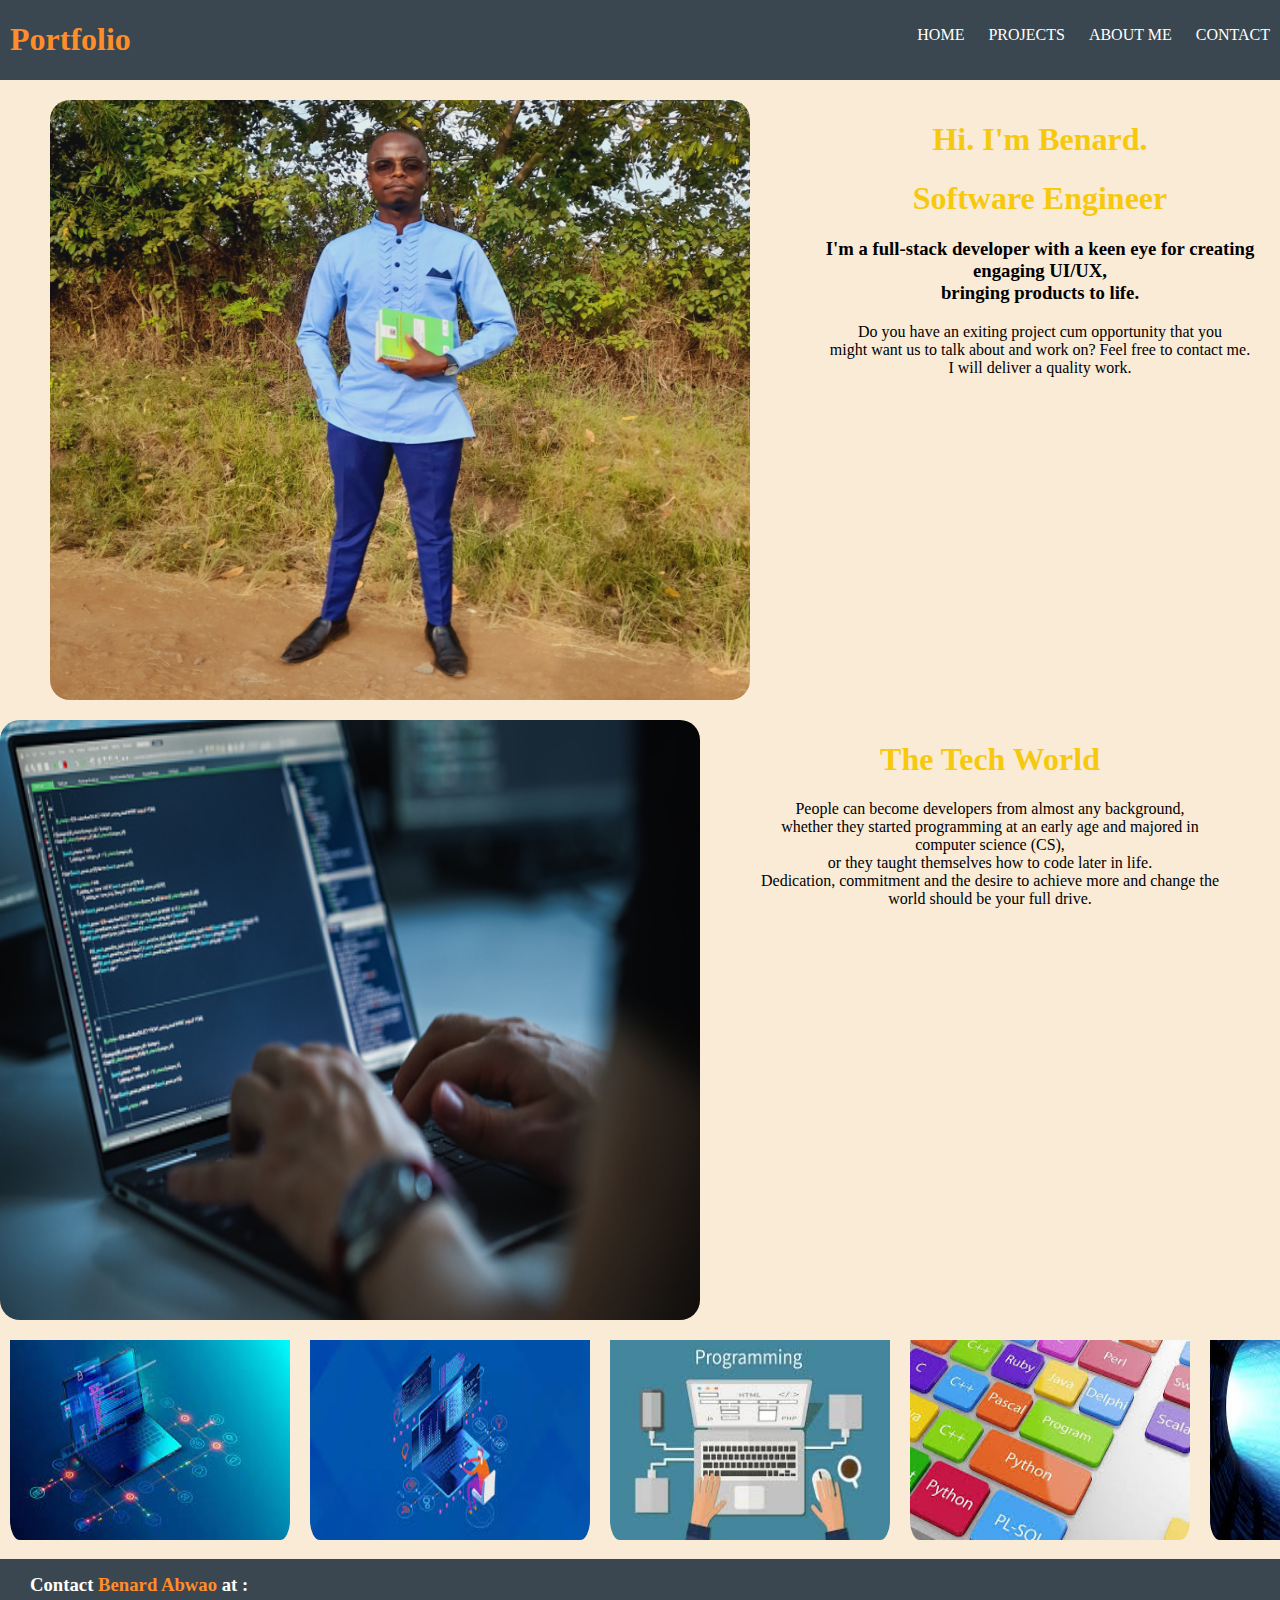
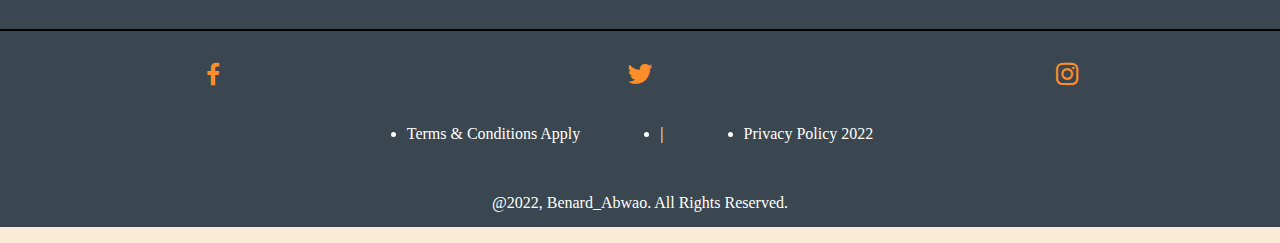
<file: index.html>
<html lang="en">
<head>
    <meta charset="UTF-8">
    <meta http-equiv="X-UA-Compatible" content="IE=edge">
    <meta name="viewport" content="width=device-width, initial-scale=1.0">
    <title>Portfolio</title>
    <link rel="stylesheet" href="./Assets/CSS/styles.css">
    <script type="text/javascript" src="index.js"></script>
    <link href='https://unpkg.com/boxicons@2.1.2/css/boxicons.min.css' rel='stylesheet'>
    <link rel="stylesheet" href="https://www.google.com/search?q=font+awesome+cdn&oq=&aqs=chrome.1.69i59i450l8.383933j0j7&sourceid=chrome&ie=UTF-8">
</head>
<body>
    <header>
        <nav>
            <div id="logo">
                <h1>Portfolio</h1>
            </div>
            <div id="links">
                <ul>
                    <li><a href="#">HOME</a></li>
                    <li><a href="#" target="_self">PROJECTS</a></li>
                    <li><a href="about.html">ABOUT ME</a></li>
                    <li><a href="#footer">CONTACT</a></li>
                </ul>
            </div>
        </nav>
    </header>
    <!--About me section-->
    <section id="aboutMe">
        <div class="image">
            <img src="./Assets/Images/dev.jpg" alt="">
        </div>
        <div class="description">
            <h1>Hi. I'm Benard.</h1>
            <h1>Software Engineer</h1>
            <h3>I'm a full-stack developer with a keen eye for creating engaging UI/UX,<br> bringing products to life.</h3>
            <p>Do you have an exiting project cum opportunity that you <br> might want us to talk about and work on? Feel free to contact me. <br> I will deliver a quality work.</p>
        </div>

    </section>
    <!--Inspiration Section-->
    <section id="inspiration">
        <div class="image1">
            <img src="./Assets/Images/comp1.jpg" alt="">
        </div>
        <div class="inspire">
            <h1>The Tech World</h1>
            <p>People can become developers from almost any background,<br> whether they started programming at an early age and majored in computer science (CS),<br> or they taught themselves how to code later in life. <br> Dedication, commitment and the desire to achieve more and change the world should be your full drive. </p>
        </div>
    </section>
    <section id="images">
        <div class="imager">
            <img src="./Assets/Images/comp2.jpeg" alt="">
            <img src="./Assets/Images/comp3.jpeg" alt="">
            <img src="./Assets/Images/comp4.jpeg" alt="">
            <img src="./Assets/Images/comp5.jpeg" alt="">
            <img src="./Assets/Images/comp6.jpeg" alt="">
            <img src="./Assets/Images/comp7.jpeg" alt="">

        </div>

    </section>

    <div class="footer" id="footer">
        <h3>Contact <span>Benard Abwao</span> at :</h3>
        <hr>
        <div class="iconfooter">
            <a href="https://www.facebook.com/benard.abwao.5"><i class='bx bxl-facebook' style="color: #FF8D29;" ></i></a>
            <a href="https://twitter.com/BenardAbwao2"><i class='bx bxl-twitter' style="color: #FF8D29;"></i></a>
            <a href="https://www.instagram.com/benard.abwao"><i class='bx bxl-instagram' style="color: #FF8D29;" ></i></a>
        </div>
        <ul>
            <li>Terms & Conditions Apply</li>
            <li>|</li>
            <li>Privacy Policy 2022</li>
        </ul>
        <p>@2022, Benard_Abwao. All Rights Reserved.</p>
    </div>

    
</body>
</html>
</file>
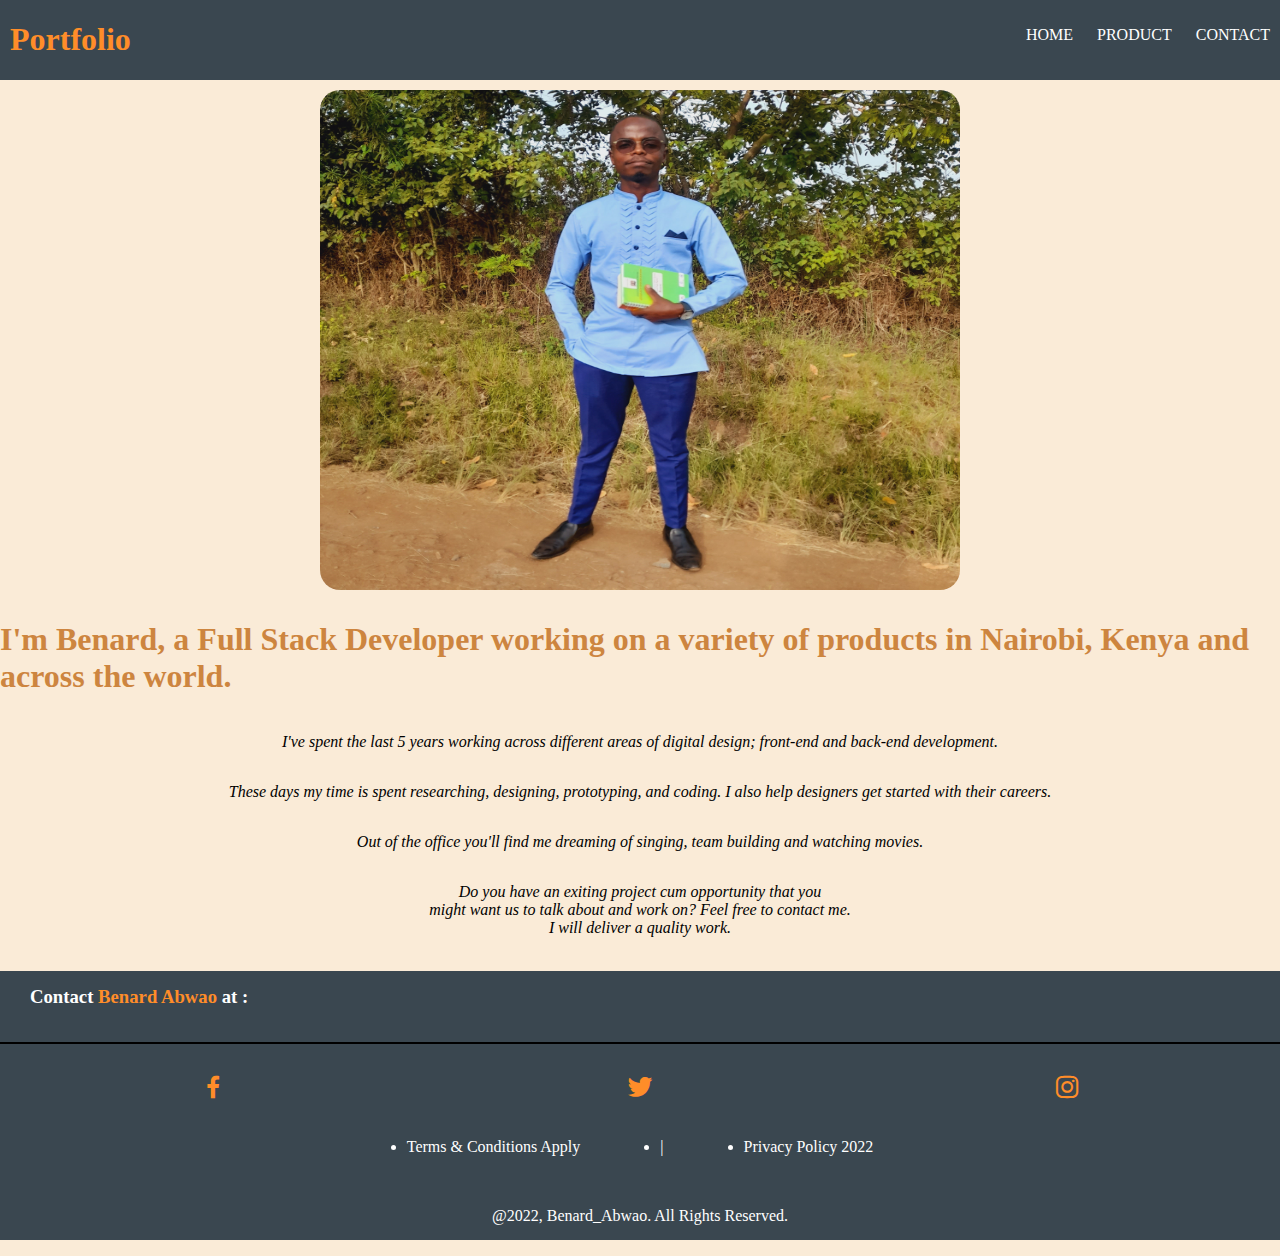
<file: about.html>
<html lang="en">
<head>
    <meta charset="UTF-8">
    <meta http-equiv="X-UA-Compatible" content="IE=edge">
    <meta name="viewport" content="width=device-width, initial-scale=1.0">
    <title>My Projects</title>
    <link rel="stylesheet" href="./Assets/CSS/styles.css">
    <script type="text/javascript" src="index.js"></script>
    <link href='https://unpkg.com/boxicons@2.1.2/css/boxicons.min.css' rel='stylesheet'>
</head>
<body>
    <header>
        <nav>
            <div id="logo">
                <h1>Portfolio</h1>
            </div>
            <div id="links">
                <ul>
                    <li><a href="./index.html">HOME</a></li>
                    <li><a href="#">PRODUCT</a></li>
                    <li><a href="#footer">CONTACT</a></li>
                </ul>
            </div>
        </nav>
    </header>
    <section id="dec">
        <div class="myPic">
            <img src="Assets/Images/dev.jpg" alt="">

        </div>
        <div class="more">
            <h1>I'm Benard,  a Full Stack Developer working on a variety of products in Nairobi, Kenya and across the world.</h1>
            <p>I've spent the last 5 years working across different areas of digital design; front-end and back-end development.</p>
            <p>These days my time is spent researching, designing, prototyping, and coding. I also help designers get started with their careers.</p>
            <p>Out of the office you'll find me dreaming of singing, team building and watching movies.</p>
            <p>Do you have an exiting project cum opportunity that you <br> might want us to talk about and work on? Feel free to contact me. <br> I will deliver a quality work.</p>
        </div>

    </section>
   
    
    
    <div class="footer" id="footer">
        <h3>Contact <span>Benard Abwao</span> at :</h3>
        <hr>
        <div class="iconfooter">
            <a href="https://www.facebook.com/benard.abwao.5"><i class='bx bxl-facebook' style="color: #FF8D29;" ></i></a>
            <a href="https://twitter.com/BenardAbwao2"><i class='bx bxl-twitter' style="color: #FF8D29;"></i></a>
            <a href="https://www.instagram.com/benard.abwao"><i class='bx bxl-instagram' style="color: #FF8D29;" ></i></a>
        </div>
        <ul>
            <li>Terms & Conditions Apply</li>
            <li>|</li>
            <li>Privacy Policy 2022</li>
        </ul>
        <p>@2022, Benard_Abwao. All Rights Reserved.</p>
    </div>
</body>
</html>
</file>
<file: Assets/CSS/styles.css>
body {
    padding: 0px;
    margin: 0px;
    background-color: antiquewhite;
}
header > nav {
    background-color: #3A4750;
    display: flex;
    flex-direction: row;
    justify-content: space-between;
}
header > nav > #logo {
    color: #FF8D29;
    padding-left: 10px;
}
header > nav > #links >ul >li {
    display: inline-block;
    gap: 10px;
    padding: 10px;
}
header > nav > #links >ul >li >a {
    color: white;
    text-decoration: none;
    cursor: pointer;
}
#aboutMe {
    display: flex;
    flex-direction: row;
    padding-top: 20px;
    padding-left: 50px;
}
#aboutMe > .image > img {
    width: 700px;
    height: 600px;
    border-radius: 20px;
}
#aboutMe > .description {
    padding-left: 50px;
    text-align: center;
}
#aboutMe > .description > h1 {
    color: #F6C90e;
}
#inspiration {
    display: flex;
    flex-direction: row;
    justify-content: right;
    padding-top: 20px;
}

#inspiration > .image1 > img {
    width: 700px;
    height: 600px;
    border-radius: 20px;
}
#inspiration > .inspire {
    padding-left: 50px;
    text-align: center;
    padding-right: 50px;
}
#inspiration > .inspire > h1 {
    color: #F6C90E;
}
#images > .imager {
    display: flex;
    flex-direction: row;
    justify-content: space-between;
}
#images > .imager > img {
    width: 280px;
    height: 200px;
    padding-top: 20px;
    padding-left: 10px;
    padding-right: 10px;
    border-radius: 20px;

}
.footer{
    margin: 10px 0px 0px 0px ;
    background-color: #3A4750;
}
.footer h3{
    padding: 15px 0 15px 30px;
    color: white;
}
.footer h3 span{
    color: #FF8D29;
}
.iconfooter{
    color: #FF8D29;
    font-size: 30px;
    padding: 20px 0 0 0;
    display: flex;
    justify-content: space-around;
    text-decoration: none;
}
.footer hr{
    border: none;
    border: 1px solid black;
}

.footer ul {
    display: flex;
    color: white;
    gap: 80px;
    justify-content: center;
    padding: 20px 0 15px 0;
}
.footer p{
    color: white;
    padding: 20px 0 15px 0;
    text-align: center;
}

/* About page styling */
#dec > .myPic {
    display: flex;
    flex-direction: row;
    justify-content: center;
    padding-top: 10px;
}
#dec > .myPic > img {
    width: 50%;
    height: 500px;
    border-radius: 20px;
}
#dec > .more {
    display: flex;
    flex-direction: column;
    align-items: center;
    padding-top: 10px;
}
#dec > .more > h1 {
    color: peru;

}
#dec > .more > p {
    text-align: center;
    font-style: italic;
}
</file>
